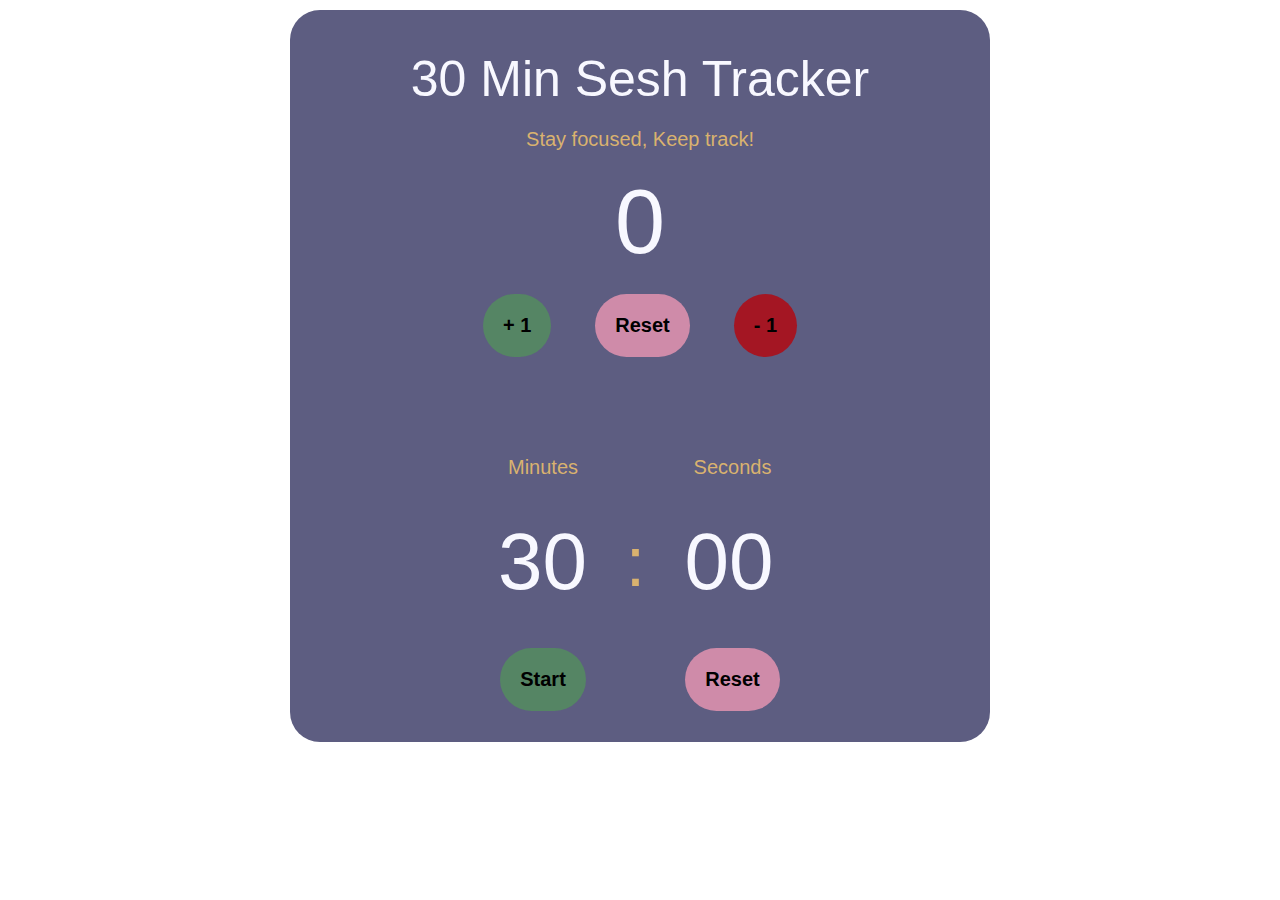
<file: index.html>
<!DOCTYPE html>
<html lang="en">
    <head>
        <meta charset="utf-8">
        <meta http-equiv="X-UA-Compatible" content="IE=edge">
        <title>30 Min Code Sesh Tracker</title>
        <meta name="viewport" content="width=device-width, initial-scale=1">
        <link rel="stylesheet" href="styles.css">
    </head>
    <body>
        <div class="tracker_body">
            <div class="content">
                <h1>30 Min Sesh Tracker</h1>
                <p class="tracker_text">Stay focused, Keep track!</p>
                <label id ="counter">0</label><br>
                <button id="plusBtn">+ 1</button>
                <button id="resetBtn">Reset</button>
                <button id="subBtn">- 1</button>
                <div class="countdownTimer">
                    <p id="minLabel" class="label">Minutes</p><p id="secLabel" class="label">Seconds</p>
                    <input id="minute" type="number" max="30" min="0" value="30" class="time" required><p id="p1" class="semicolon">:</p><input id="seconds" type="number" max="60" min="0" value="00" class="time" required>
                    <button id="start" class="btn">Start</button>
                    <button id="reset" class="btn">Reset</button>
                </div>
            </div>
        </div>
        <script src="index.js"></script>
        <script src="countdown.js"></script>
    </body>
</html>
</file>
<file: styles.css>
* {
    box-sizing: border-box;
    margin: 0;
    padding: 0;
}

/* Chrome, Safari, Edge, Opera */
input::-webkit-outer-spin-button,
input::-webkit-inner-spin-button {
  -webkit-appearance: none;
  margin: 0;
}

/* Hides spin box from displaying in browsers */

/* Firefox */
input[type=number] {
  -moz-appearance: textfield;
}


.tracker_body {
    display: flex;
    flex-direction: column;
    gap: 20px;
    align-items: center;
}

.content{ 
    padding-top: 40px;
    width: 50%;
    min-width: 700px;
    max-width: 800px;
    margin: 10px auto 40px;
    box-sizing: border-box;
    float: center;
    text-align: center;
    border-radius: 30px;
    background-color: #5d5d81;
}

h1 {
    font-family: "Montserrat", sans-serif;
    font-weight: 500;
    text-align: center;
    font-size: 50px;
    color: #F8F8FF;
}

p {
    font-family: "Montserrat", sans-serif;
    font-weight: 500;
    text-align: center;
    font-size: 20px;
    padding: 20px;
    color: #d9b26f;
}

#countdown {
    font-family: "Montserrat", sans-serif;
    font-weight: 500;
    text-align: center;
    font-size: 60px;
    padding: 20px;
    color: #F8F8FF;;
}


#counter {
    font-family: "Montserrat", sans-serif;
    font-weight: 500;
    text-align: center;
    font-size: 90px;
    padding: 20px;
    color: #F8F8FF;;
}

button {
    padding: 9px 25px;
    background-color: #558564;
    border: none;
    border-radius: 50px;
    margin: 20px;
    margin-bottom: 25px;
    padding: 20px;
    cursor: pointer;
    font-size: 20px;
    font-weight: 800;
}

#resetBtn {
    padding: 9px 25px;
    background-color: #cf8ba9;
    border: none;
    border-radius: 50px;
    margin: 20px;
    margin-bottom: 25px;
    padding: 20px;
    cursor: pointer;
    font-size: 20px;
    font-weight: 800;
}

#subBtn {
    padding: 9px 25px;
    background-color: #a41623;
    border: none;
    border-radius: 50px;
    margin: 20px;
    margin-bottom: 25px;
    padding: 20px;
    cursor: pointer;
    font-size: 20px;
    font-weight: 800;
}

/* CSS for CountdownTimer begins below */

.countdownTimer {
    display: grid;
    justify-content: center;
    align-items: center;
    box-sizing: border-box;
    grid-template-columns: repeat(auto-fit, minmax(5, 1fr));
    grid-template-rows: repeat(3, 1fr);
  }

.time {
    justify-self: center;
    align-self: center;

    border: none;
    background-color: #ffffff00;
    font-size: 80px;
    width: 120px;
    height: 100px;
}

#minLabel {
    grid-area: 1/2/1/2;
    font-size: 20px;
    padding-top: 70px;
}

#secLabel {
    grid-area: 1/4/1/4;
    font-size: 20px;
    padding-top: 70px;
}

#minute {
    grid-area: 2/2/2/2;
    color: #F8F8FF;
    padding-left: 15px;
}

.semicolon {
    grid-area: 2/3/2/3;
    font-size: 70px;
}

#seconds {
    grid-area: 2/4/2/4;
    color: #F8F8FF;
    padding-left: 12px;
}

#start {
    padding: 9px 25px;
    background-color: #558564;
    border: none;
    border-radius: 50px;
    margin: 20px;
    margin-bottom: 25px;
    padding: 20px;
    cursor: pointer;
    font-size: 20px;
    font-weight: 800;
    grid-area: 3/2/3/3;
}

#reset {
    padding: 9px 25px;
    background-color: #cf8ba9;
    border: none;
    border-radius: 50px;
    margin: 20px;
    margin-bottom: 25px;
    padding: 20px;
    cursor: pointer;
    font-size: 20px;
    font-weight: 800;
    grid-area: 3/4/3/4;
}
</file>
